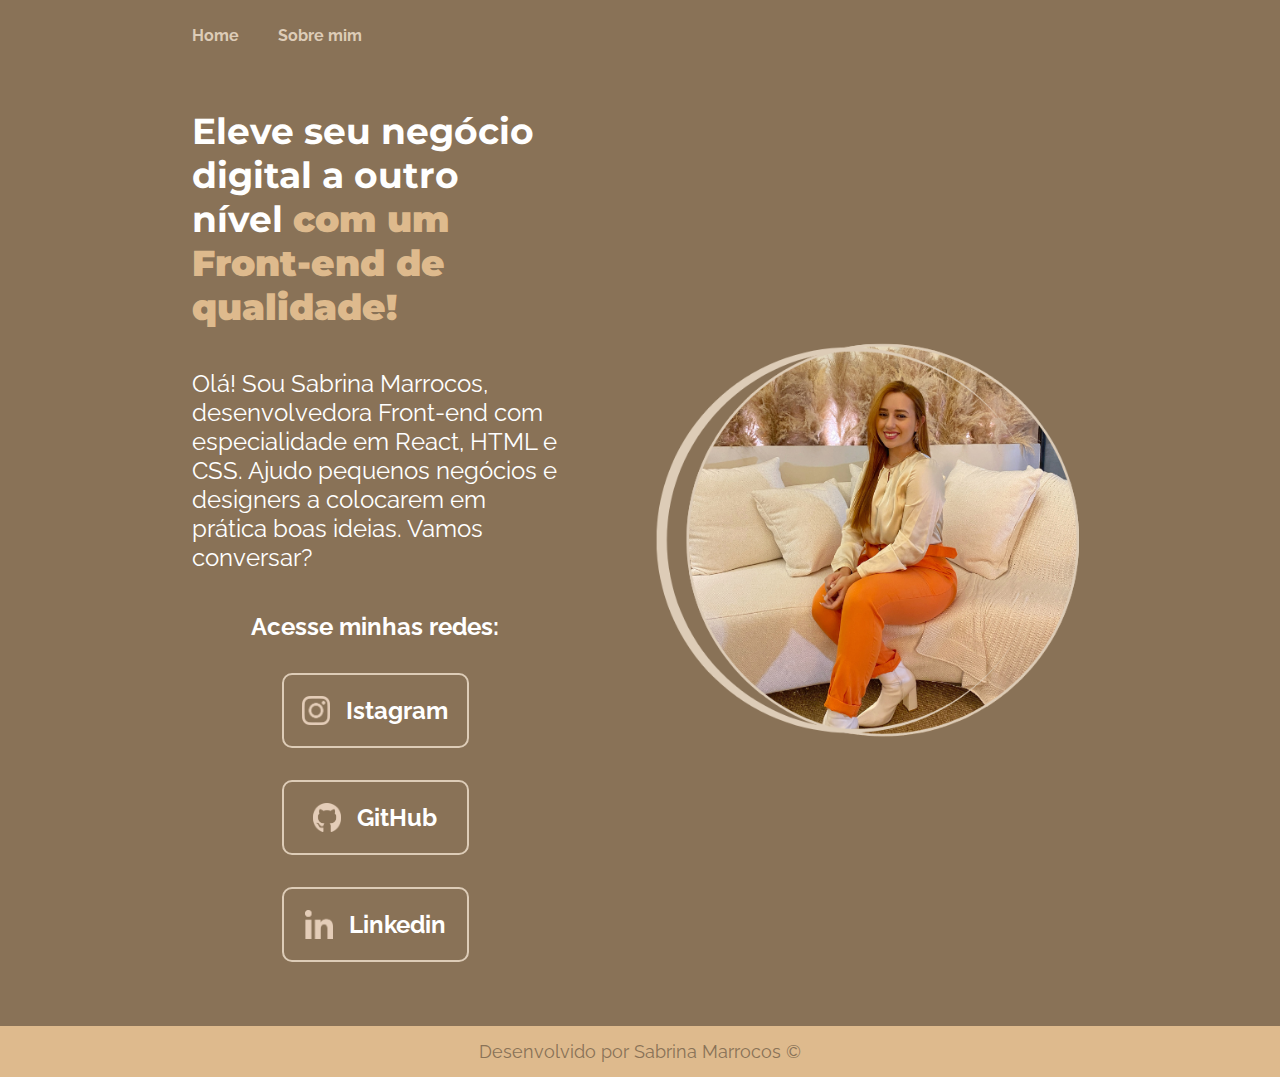
<file: index.html>
<!DOCTYPE html>
<html lang="pt-br">
<head>
    <meta charset="UTF-8">
    <meta name="viewport" content="width=device-width, initial-scale=1.0">
    <title>Portfolio</title>
    <link rel="stylesheet" href="styles/style.css">
</head>
<body>
    <header>
        <nav class="menu">
            <a href="index.html">Home</a>
            <a href="about.html">Sobre mim</a>
        </nav>
    </header>
    <main class="apresentacao">
        <section class="apresentacao__conteudo">
            <h1 class="apresentacao__conteudo__titulo">Eleve seu negócio digital a outro nível <strong class="destaque-titulo">com um Front-end de qualidade!</strong></h1>
            <p class="apresentacao__conteudo__texto">Olá! Sou Sabrina Marrocos, desenvolvedora Front-end com especialidade em React, HTML e CSS. Ajudo pequenos negócios e designers a colocarem em prática boas ideias. Vamos conversar?</p>
            <div class="apresentacao__botao">
                <h2 class="apresentacao__titulo__redes">Acesse minhas redes:</h2>
                <a  class="apresentacao__botao__link" href="http://instagram.com.br/sabrinamarrocos.arq"><img src="assets/instagram-brands-solid.png" alt="logo insta"> Istagram</a>
                <a class="apresentacao__botao__link" href="http://instagram.com.br/sabrinamarrocos.arq"><img src="assets/github-brands-solid.png" alt="logo github"> GitHub</a>
                <a class="apresentacao__botao__link" href="http://instagram.com.br/sabrinamarrocos.arq"><img src="assets/linkedin-in-brands-solid.png" alt="logo linkedin"> Linkedin</a>
            </div>
        </section>
        <img class="apresentacap__imagem" src="assets/foto.minha.png" alt="Minha foto">
    </main>
    <footer>
        <p class="rodape">Desenvolvido por Sabrina Marrocos &copy;</p>
    </footer>
    
</body>
</html>
</file>
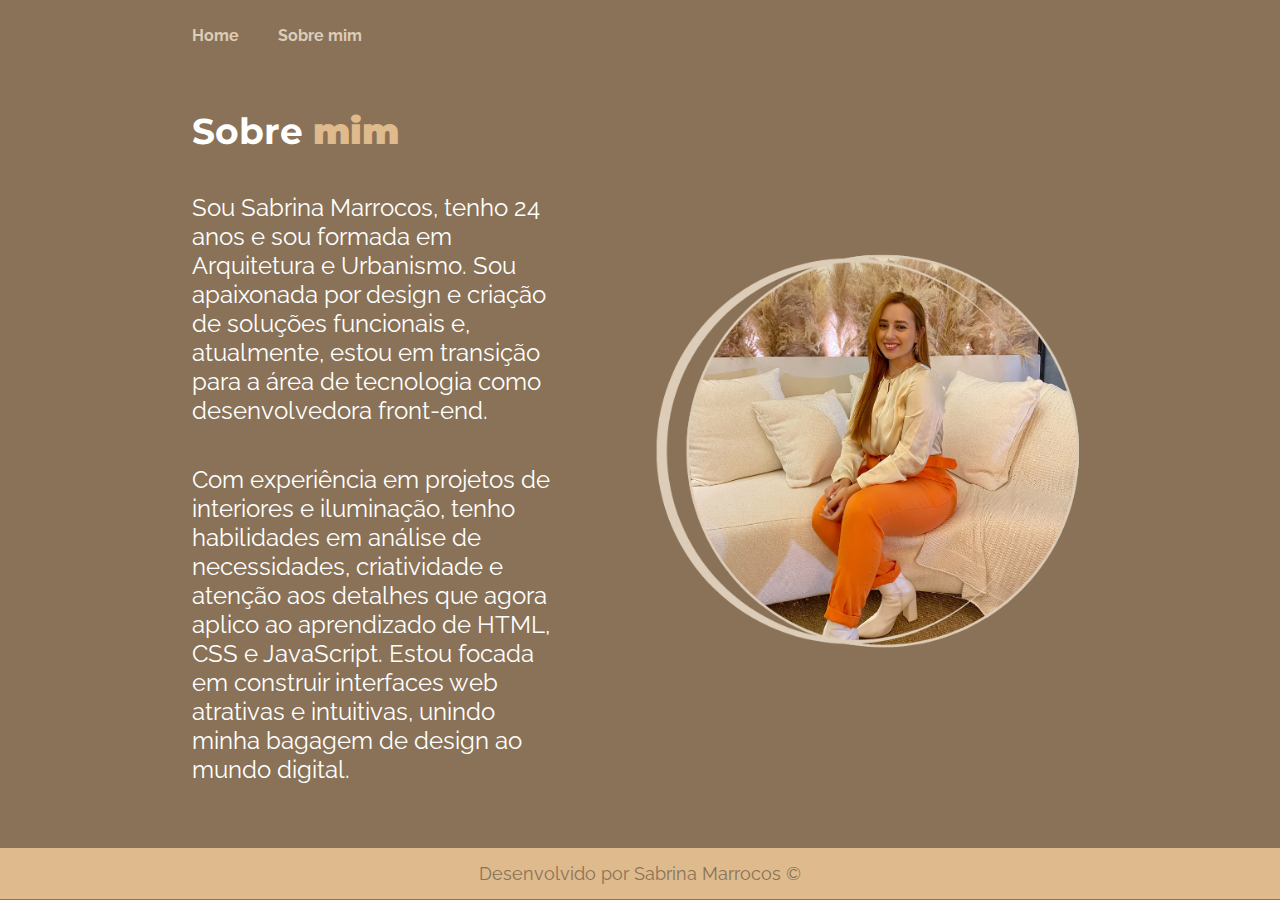
<file: about.html>
<!DOCTYPE html>
<html lang="pt-br">
<head>
    <meta charset="UTF-8">
    <meta name="viewport" content="width=device-width, initial-scale=1.0">
    <title>Sobre mim</title>
    <link rel="stylesheet" href="styles/style.css">
</head>
<body>
    <header>
        <nav class="menu">
            <a href="index.html">Home</a>
            <a href="about.html">Sobre mim</a>
        </nav>
    </header>
    <main class="apresentacao">
            <section class="apresentacao__conteudo">
                <h1 class="apresentacao__conteudo__titulo">Sobre <strong class="destaque-titulo">mim</strong></h1>
                <p class="apresentacao__conteudo__texto">Sou Sabrina Marrocos, tenho 24 anos e sou formada em Arquitetura e Urbanismo. Sou apaixonada por design e criação de soluções funcionais e, atualmente, estou em transição para a área de tecnologia como desenvolvedora front-end.</p>
                <p class="apresentacao__conteudo__texto">Com experiência em projetos de interiores e iluminação, tenho habilidades em análise de necessidades, criatividade e atenção aos detalhes que agora aplico ao aprendizado de HTML, CSS e JavaScript. Estou focada em construir interfaces web atrativas e intuitivas, unindo minha bagagem de design ao mundo digital.</p>
            </section>
            <img class="apresentacap__imagem" src="assets/foto.minha.png" alt="Minha foto">    
    </main>
    <footer>
        <p class="rodape">Desenvolvido por Sabrina Marrocos &copy;</p>
    </footer>    
</body>
</html>
</file>
<file: styles/style.css>
@import url('https://fonts.googleapis.com/css2?family=Edu+AU+VIC+WA+NT+Arrows:wght@400..700&display=swap');
@import url('https://fonts.googleapis.com/css2?family=Edu+AU+VIC+WA+NT+Arrows:wght@400..700&family=Montserrat:ital,wght@0,100..900;1,100..900&display=swap');
@import url('https://fonts.googleapis.com/css2?family=Edu+AU+VIC+WA+NT+Arrows:wght@400..700&family=Montserrat:ital,wght@0,100..900;1,100..900&family=Raleway:ital,wght@0,100..900;1,100..900&display=swap');
@import url('https://fonts.googleapis.com/css2?family=Edu+AU+VIC+WA+NT+Arrows:wght@400..700&family=Montserrat:ital,wght@0,100..900;1,100..900&family=Raleway:ital,wght@0,700;1,700&display=swap');

:root {
    --cor-primaria: #897257;
    --cor-secundaria: #ffffff;
    --cor-terciaria: #DEBA8D;
    --cor-quart: #ddccb7;
}

* {
    margin: 0;
    padding: 0;
}

body {
    box-sizing: border-box;
    background-color: var(--cor-primaria);
    color: var(--cor-secundaria);
}

.destaque-titulo {
    color: var(--cor-terciaria);
}

.apresentacao {
    padding: 5% 15%;
    display: flex;
    align-items: center;
    justify-content: space-between;
    gap: 82px;
}

.apresentacao__conteudo {
    width: 50%;
    display: flex;
    flex-direction: column;
    gap: 40px;
}

.apresentacao__conteudo__titulo {
    font-size: 2.25rem;
    font-family: "Montserrat", sans-serif;
}

.apresentacao__conteudo__texto {
    font-size: 1.5rem;
    font-family: "Raleway", sans-serif;
}

.apresentacao__botao {
    display: flex;
    justify-content: space-between;
    flex-direction: column;
    align-items: center;
    gap: 32px;
}

.apresentacao__botao__link {
    display: flex;
    justify-content: center;
    gap: 16px;
    width: 50%;
    text-align: center;
    border-radius: 10px;
    border: 2px solid var(--cor-quart);
    font-size: 1.5rem;
    color: var(--cor-secundaria);
    padding: 21px 0;
    text-decoration: none;
    font-family: "Raleway", serif;
    font-weight: 700
}

.apresentacao__botao__link:hover {
    background-color: #deba8db6;
    color: var(--cor-primaria);
}

.apresentacao__botao__link img {
    width: 28px;
    height: auto;
}

.apresentacao__titulo__redes {
    font-family: "Raleway", serif;
    font-size: 1.5rem;
}

.apresentacap__imagem {
    width: 50%;
}

.rodape {
    text-align: center;
    padding: 15px;
    background-color: var(--cor-terciaria);
    color: var(--cor-primaria);
    font-family: "Raleway", serif;
    font-size: 1.1rem;
}

.menu {
    padding: 2% 0 0 15%;
    font-family: "Raleway", serif;
    font-size: 1rem;
    font-weight: 700;
}

.menu a{
    text-decoration: none;
    margin: 0 35px 0 0;
    color: var(--cor-quart);
}

@media (max-width: 1200px) {
    .apresentacao {
        flex-direction: column-reverse;
        padding: 5%;
    }

    .apresentacao__conteudo {
        width: auto;
    }
    .menu {
        margin: 0px;
        padding: 8% 0 0 0;
        text-align: center;
    }
}
</file>
